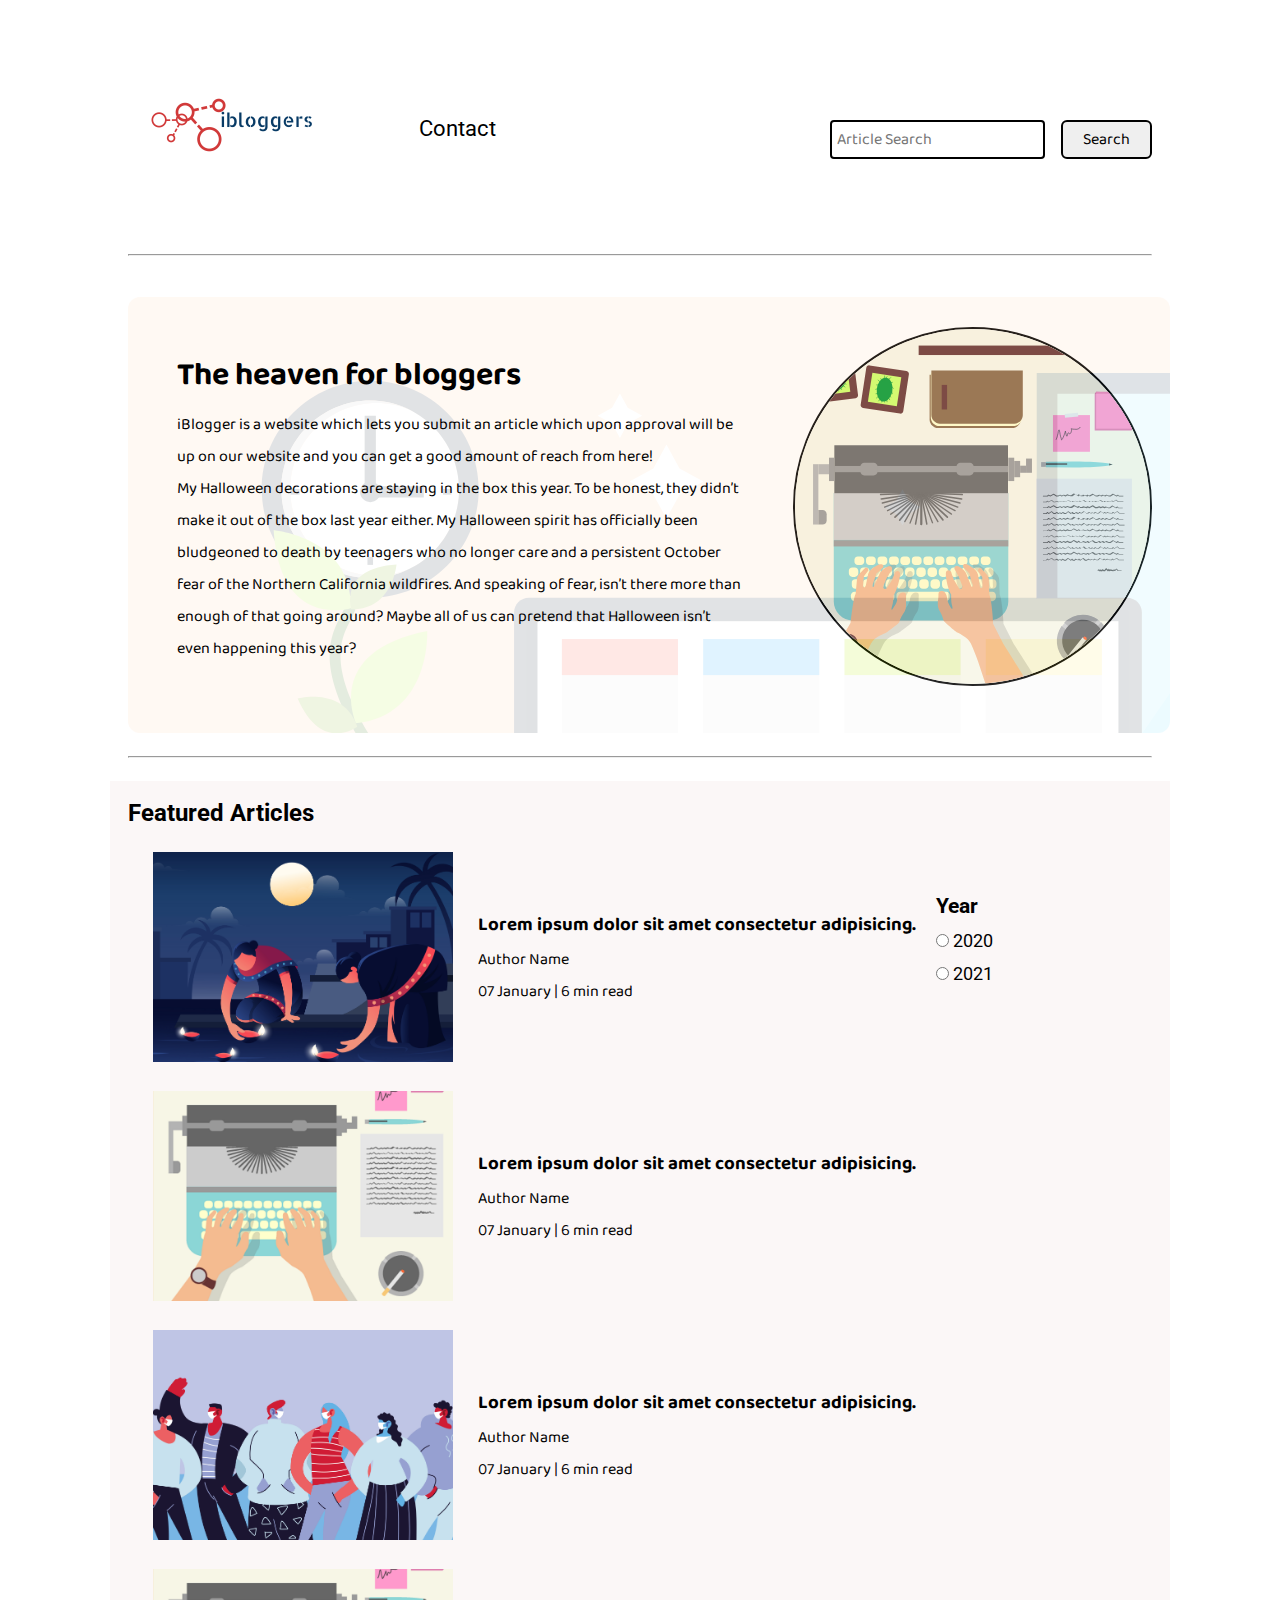
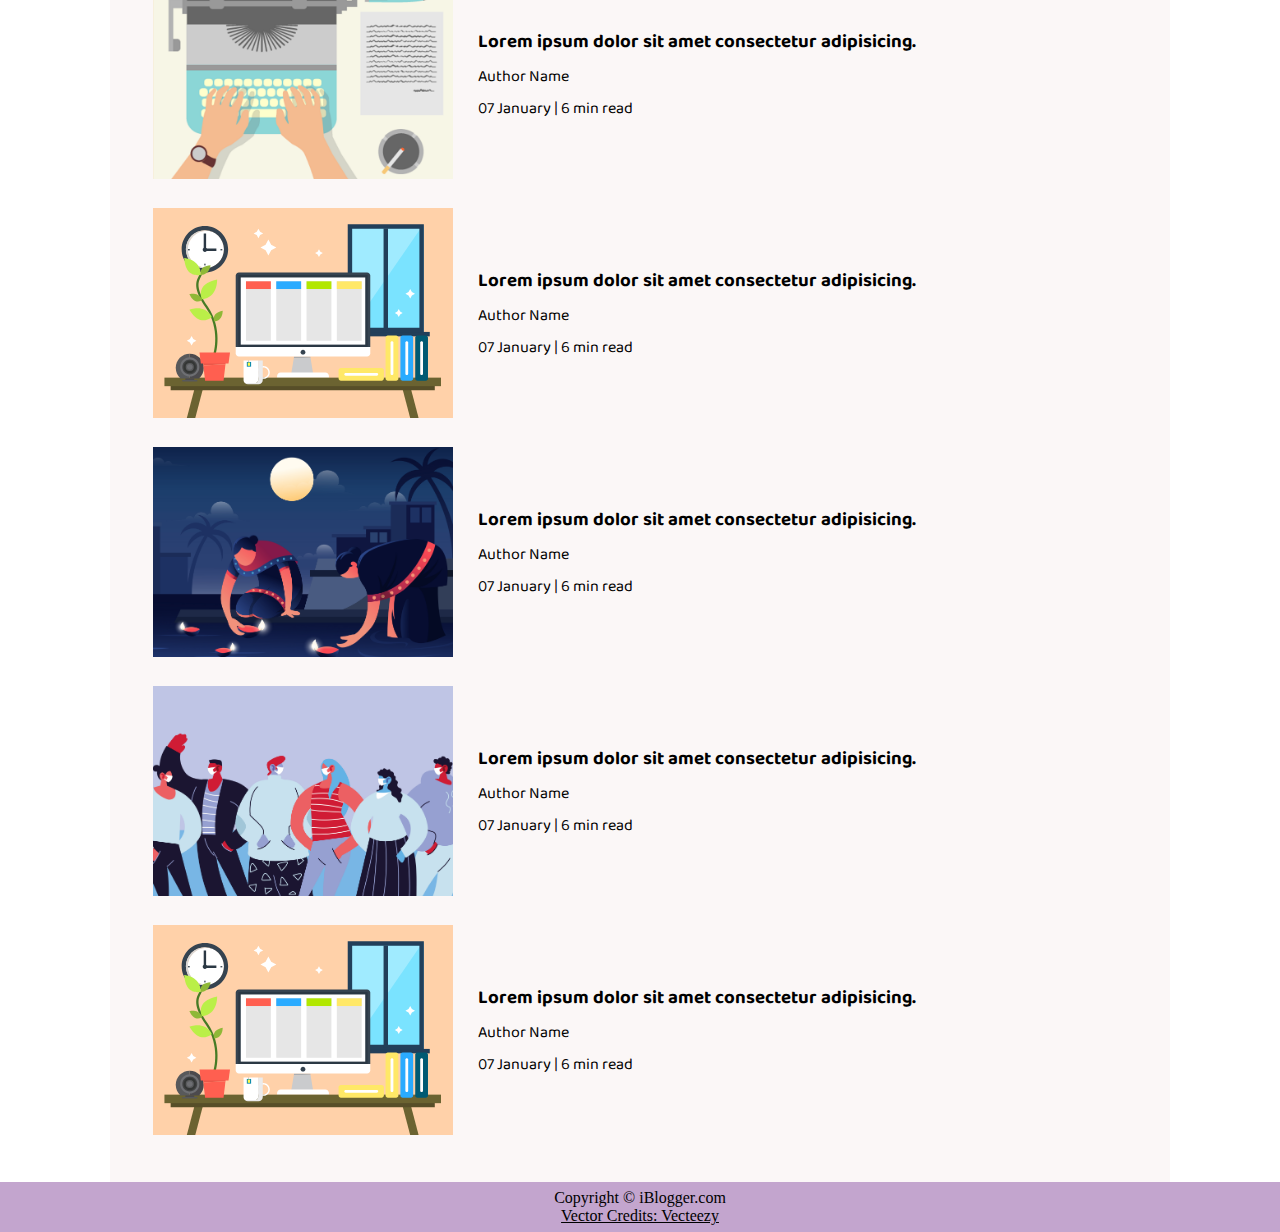
<file: index.html>
<!DOCTYPE html>
<html lang="en">

<head>
    <meta charset="UTF-8">
    <meta name="viewport" content="width=device-width, initial-scale=1.0">
    <link rel="stylesheet" href="css/utils.css">
    <link rel="stylesheet" href="css/style.css">
    <link rel="stylesheet" href="css/mobile.css">
    <title>iBlog - Heaven for bloggers</title>
</head>

<body>
    <nav class="navigation max-width-1 m-auto">
        <div class="nav-left">
            <a href="index.html">
                <span><img src="img/logo1.png" width="200px" alt=""></span>
            </a>
            <ul>
<!--                 <li><a href="contact.html">Home</a></li> -->
<!--                 <li><a href="contact.html">About</a></li> -->
                <li><a href="contact.html">Contact</a></li>
            </ul>
        </div>
        <div class="nav-right">
            <form action="/search.html" method="get">
                <input class="form-input" type="text" name="query" placeholder="Article Search">
                <button class="btn">Search</button>
            </form>

        </div>

    </nav>
    <div class="max-width-1 m-auto">
        <hr>
    </div>
    <div class="m-auto content max-width-1 my-2">
        <div class="content-left">
            <h1>The heaven for bloggers</h1>
            <p>iBlogger is a website which lets you submit an article which upon approval will be up on our website and you can get a good amount of reach from here!</p>
            <p>My Halloween decorations are staying in the box this year. To be honest, they didn’t make it out of the box last year either. My Halloween spirit has officially been bludgeoned to death by teenagers who no longer care and a persistent October
                fear of the Northern California wildfires. And speaking of fear, isn’t there more than enough of that going around? Maybe all of us can pretend that Halloween isn’t even happening this year?</p>
        </div>
        <div class="content-right">
            <img src="img/home.svg" alt="iBlog">
        </div>
    </div>

    <div class="max-width-1 m-auto">
        <hr>
    </div>
    <div class="home-articles max-width-1 m-auto font2">
        <h2>Featured Articles</h2>
        <div class="year-box adjust-year">
            <div>
                <h3>Year </h3>
            </div>
            <div>
                <input type="radio" name="year" id=""> 2020
            </div>
            <div>
                <input type="radio" name="year" id=""> 2021
            </div>
        </div>
        <div class="home-article">
            <div class="home-article-img">
                <img src="img/3.png" alt="article">
            </div>
            <div class="home-article-content font1">
                <a href="/blogpost.html">
                    <h3>Lorem ipsum dolor sit amet consectetur adipisicing.</h3>
                </a>

                <div>Author Name</div>
                <span>07 January | 6 min read</span>
            </div>
        </div>
        <div class="home-article">
            <div class="home-article-img">
                <img src="img/1.png" alt="article">
            </div>
            <div class="home-article-content font1">
                <a href="/blogpost.html">
                    <h3>Lorem ipsum dolor sit amet consectetur adipisicing.</h3>
                </a>

                <div>Author Name</div>
                <span>07 January | 6 min read</span>
            </div>
        </div>
        <div class="home-article">
            <div class="home-article-img">
                <img src="img/2.png" alt="article">
            </div>
            <div class="home-article-content font1">
                <a href="/blogpost.html">
                    <h3>Lorem ipsum dolor sit amet consectetur adipisicing.</h3>
                </a>

                <div>Author Name</div>
                <span>07 January | 6 min read</span>
            </div>
        </div>
        <div class="home-article">
            <div class="home-article-img">
                <img src="img/1.png" alt="article">
            </div>
            <div class="home-article-content font1">
                <a href="/blogpost.html">
                    <h3>Lorem ipsum dolor sit amet consectetur adipisicing.</h3>
                </a>

                <div>Author Name</div>
                <span>07 January | 6 min read</span>
            </div>
        </div>
        <div class="home-article">
            <div class="home-article-img">
                <img src="img/11.svg" alt="article">
            </div>
            <div class="home-article-content font1">
                <a href="/blogpost.html">
                    <h3>Lorem ipsum dolor sit amet consectetur adipisicing.</h3>
                </a>

                <div>Author Name</div>
                <span>07 January | 6 min read</span>
            </div>
        </div>
        <div class="home-article">
            <div class="home-article-img">
                <img src="img/3.png" alt="article">
            </div>
            <div class="home-article-content font1">
                <a href="/blogpost.html">
                    <h3>Lorem ipsum dolor sit amet consectetur adipisicing.</h3>
                </a>

                <div>Author Name</div>
                <span>07 January | 6 min read</span>
            </div>
        </div>
        <div class="home-article">
            <div class="home-article-img">
                <img src="img/2.png" alt="article">
            </div>
            <div class="home-article-content font1">
                <a href="/blogpost.html">
                    <h3>Lorem ipsum dolor sit amet consectetur adipisicing.</h3>
                </a>

                <div>Author Name</div>
                <span>07 January | 6 min read</span>
            </div>
        </div>
        <div class="home-article">
            <div class="home-article-img">
                <img src="img/11.svg" alt="article">
            </div>
            <div class="home-article-content font1">
                <a href="/blogpost.html">
                    <h3>Lorem ipsum dolor sit amet consectetur adipisicing.</h3>
                </a>

                <div>Author Name</div>
                <span>07 January | 6 min read</span>
            </div>
        </div>

    </div>

    <div class="footer">
        <p>Copyright &copy; iBlogger.com </p>
        <a href="https://www.vecteezy.com/free-vector/typewriter">Vector Credits: Vecteezy</a>
    </div>
</body>

</html>
</file>
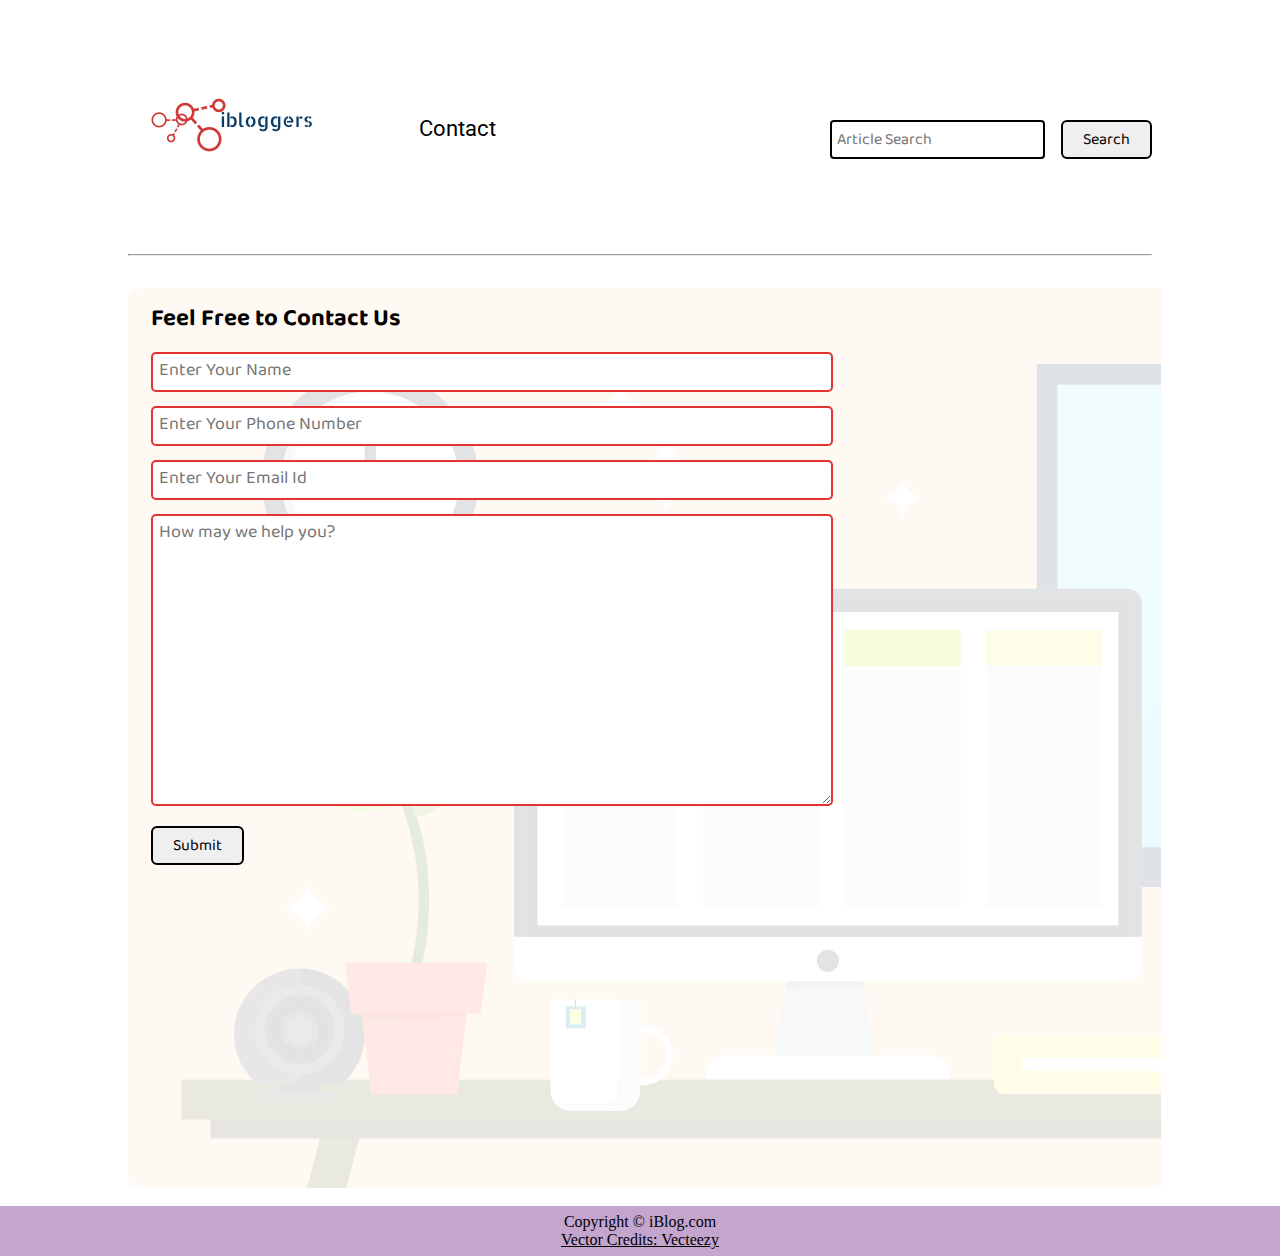
<file: about.html>
<!DOCTYPE html>
<html lang="en">

<head>
    <meta charset="UTF-8">
    <meta name="viewport" content="width=device-width, initial-scale=1.0">
    <link rel="stylesheet" href="css/utils.css">
    <link rel="stylesheet" href="css/style.css">
    <link rel="stylesheet" href="css/contact.css">
    <link rel="stylesheet" href="css/mobile.css">
    <title>iBlog - Heaven for bloggers</title>
</head>

<body>
    <nav class="navigation max-width-1 m-auto">
        <div class="nav-left">
            <a href="index.html">
                <span><img src="img/logo1.png" width="200px" alt=""></span>
            </a>
            <ul>
<!--                 <li><a href="about.html">Home</a></li> -->
<!--                 <li><a href="about.html">About</a></li> -->
                <li><a href="contact.html">Contact</a></li>
            </ul>
        </div>
        <div class="nav-right">
            <form action="/search.html" method="get">
                <input class="form-input" type="text" name="query" placeholder="Article Search">
                <button class="btn">Search</button>
            </form>

        </div>

    </nav>
    <div class="max-width-1 m-auto">
        <hr>
    </div>
    <div class="contact-content font1 max-width-1 m-auto">
        <div class="max-width-1 m-auto mx-1">
            <h2>Feel Free to Contact Us</h2>
            <div class="contact-form">
                <div class="form-box">
                    <input type="text" placeholder="Enter Your Name">
                </div>
                <div class="form-box">
                    <input type="text" placeholder="Enter Your Phone Number">
                </div>
                <div class="form-box">
                    <input type="text" placeholder="Enter Your Email Id">
                </div>
                <div class="form-box">
                    <textarea name="" id="" cols="30" rows="8" placeholder="How may we help you?"></textarea>
                </div>
                <div class="form-box">
                    <button class="btn">Submit</button>
                </div>

            </div>
        </div>

    </div>





    <div class="footer">
        <p>Copyright &copy; iBlog.com </p>
        <a href="https://www.vecteezy.com/free-vector/typewriter">Vector Credits: Vecteezy</a>
    </div>
</body>

</html>
</file>
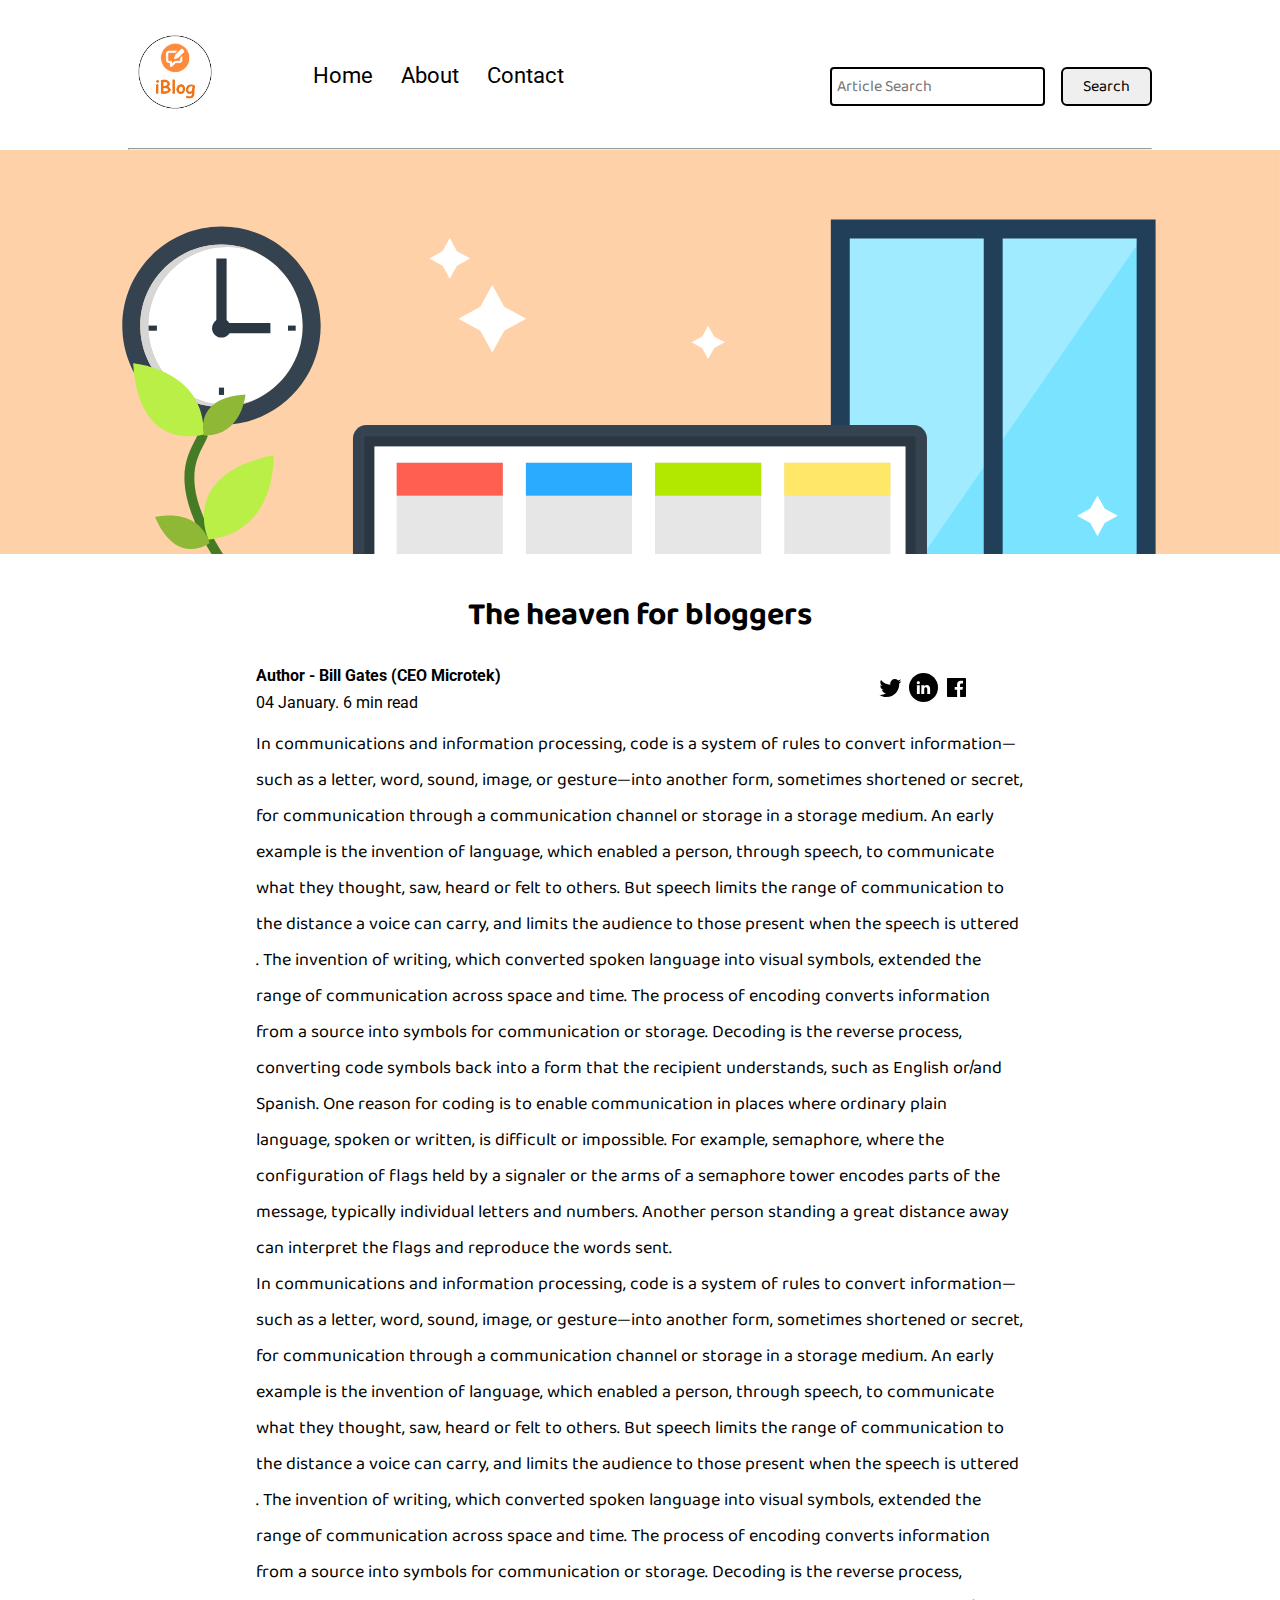
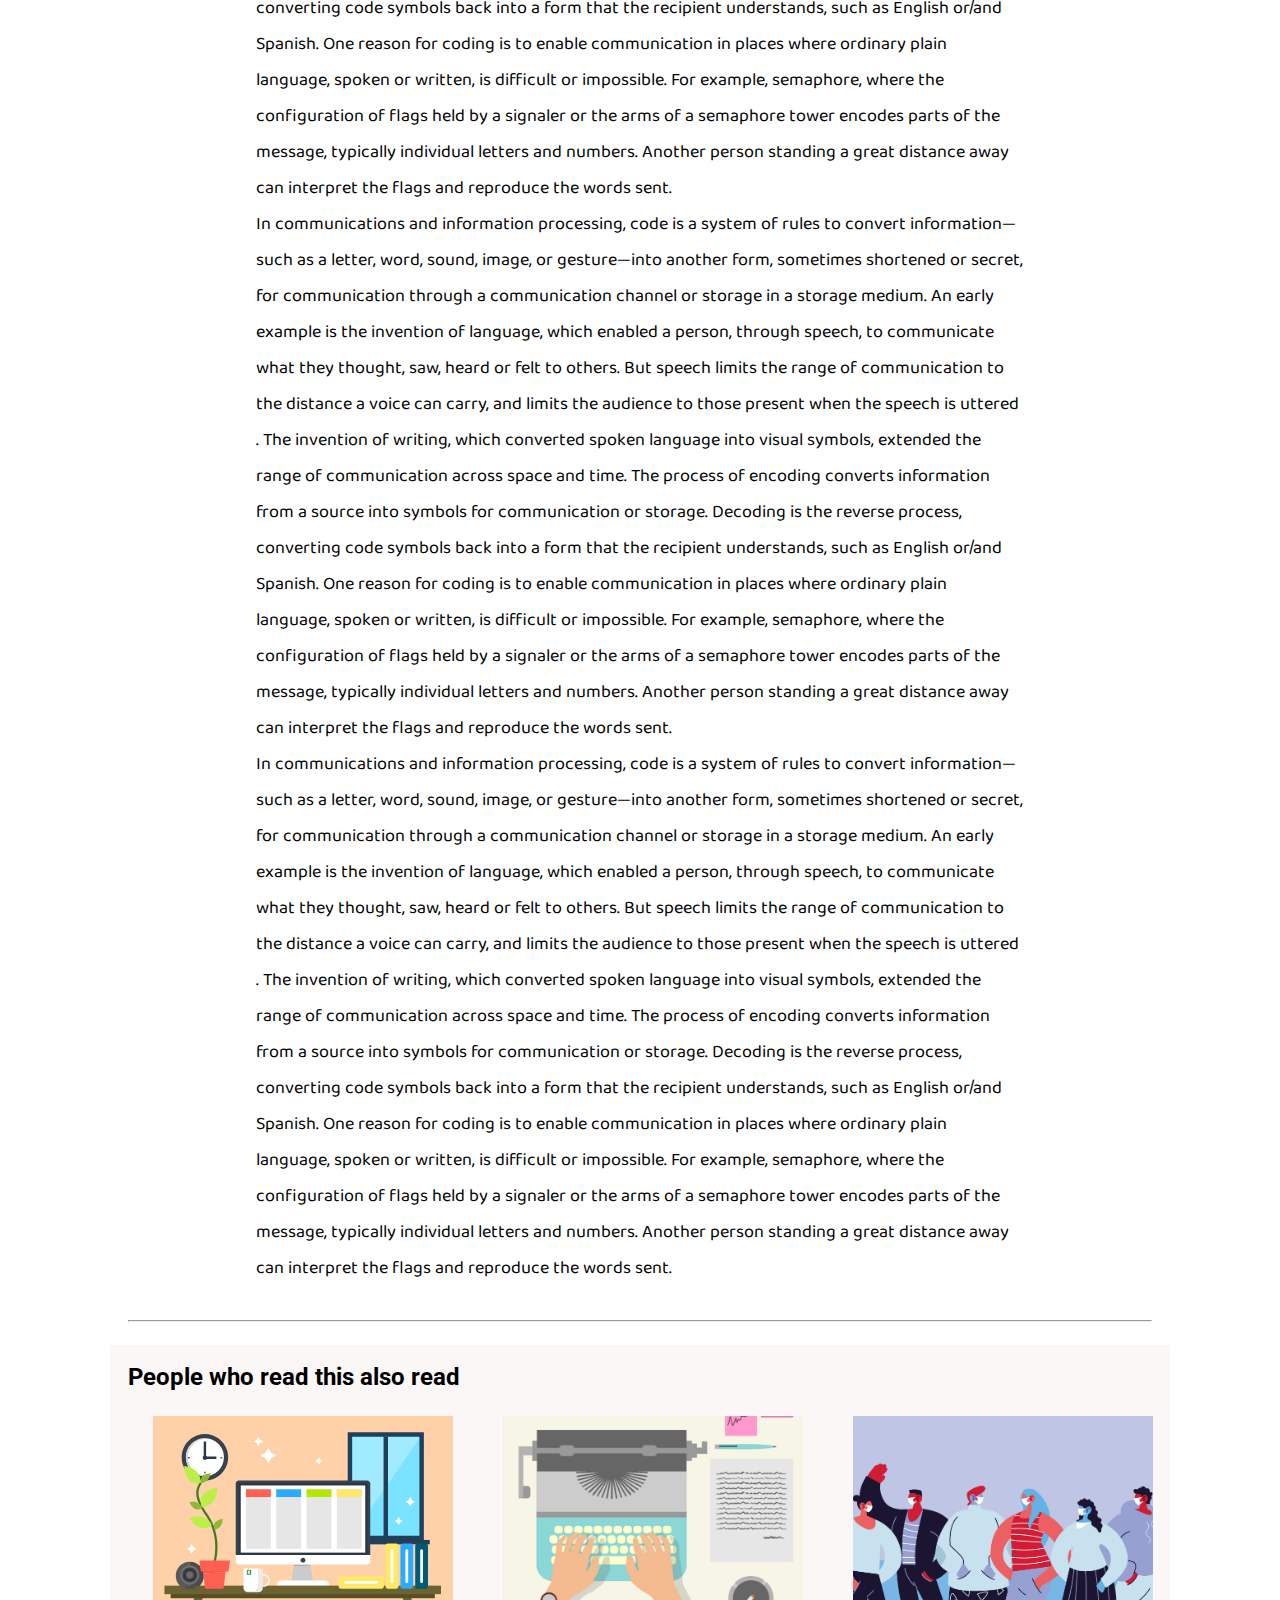
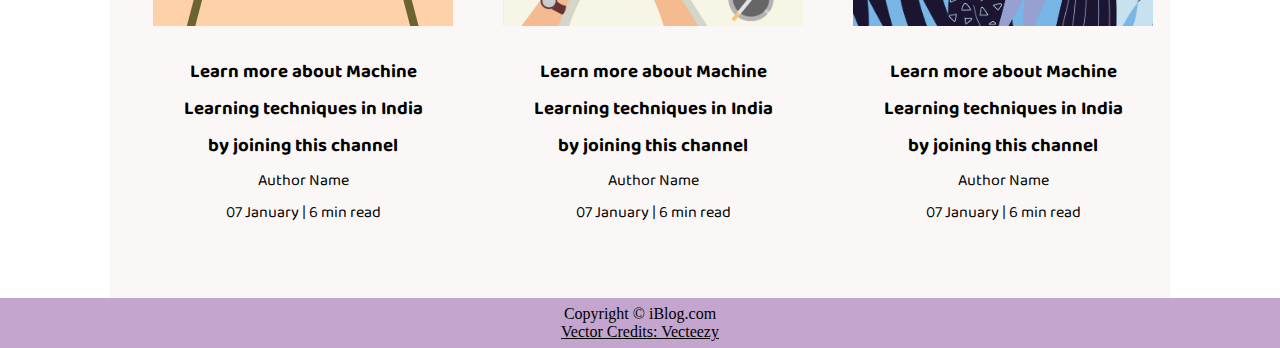
<file: blogpost.html>
<!DOCTYPE html>
<html lang="en">
<head>
    <meta charset="UTF-8">
    <meta name="viewport" content="width=device-width, initial-scale=1.0">
    <link rel="stylesheet" href="css/utils.css">
    <link rel="stylesheet" href="css/style.css">
    <link rel="stylesheet" href="css/blogpost.css">
    <link rel="stylesheet" href="css/mobile.css">
    <title>iBlog - Heaven for bloggers</title>
</head>
<body>
    <nav class="navigation max-width-1 m-auto">
        <div class="nav-left">
            <a href="/">
                <span><img src="img/logo.png" width="94px" alt=""></span>
            </a>
            <ul>
                <li><a href="/">Home</a></li>
                <li><a href="#">About</a></li>
                <li><a href="/contact.html">Contact</a></li>
            </ul>
        </div>
        <div class="nav-right">
            <form action="/search.html" method="get">
                <input class="form-input" type="text" name="query" placeholder="Article Search">
                <button class="btn">Search</button>
            </form>

        </div>

    </nav>
    <div class="max-width-1 m-auto">
        <hr>
    </div>
    <div class="post-img">
        <img src="img/11.svg" alt="">
    </div>
    <div class="m-auto blog-post-content max-width-2 m-auto my-2">
        <h1 class="font1">The heaven for bloggers</h1>
        <div class="blogpost-meta">
            <div class="author-info">
                <div>
                <b>
                  Author - Bill Gates (CEO Microtek)
                </b>
                </div>
                <div>04 January. 6 min read</div>
            </div>
            <div class="social">
                <svg width="29" height="29" class="hk"><path d="M22.05 7.54a4.47 4.47 0 0 0-3.3-1.46 4.53 4.53 0 0 0-4.53 4.53c0 .35.04.7.08 1.05A12.9 12.9 0 0 1 5 6.89a5.1 5.1 0 0 0-.65 2.26c.03 1.6.83 2.99 2.02 3.79a4.3 4.3 0 0 1-2.02-.57v.08a4.55 4.55 0 0 0 3.63 4.44c-.4.08-.8.13-1.21.16l-.81-.08a4.54 4.54 0 0 0 4.2 3.15 9.56 9.56 0 0 1-5.66 1.94l-1.05-.08c2 1.27 4.38 2.02 6.94 2.02 8.3 0 12.86-6.9 12.84-12.85.02-.24 0-.43 0-.65a8.68 8.68 0 0 0 2.26-2.34c-.82.38-1.7.62-2.6.72a4.37 4.37 0 0 0 1.95-2.51c-.84.53-1.81.9-2.83 1.13z"></path></svg>

                <svg style="background: black;
                border-radius: 21px;" width="29" height="29" viewBox="0 0 29 29" fill="none" class="hk"><path d="M5 6.36C5 5.61 5.63 5 6.4 5h16.2c.77 0 1.4.61 1.4 1.36v16.28c0 .75-.63 1.36-1.4 1.36H6.4c-.77 0-1.4-.6-1.4-1.36V6.36z"></path><path fill-rule="evenodd" clip-rule="evenodd" d="M10.76 20.9v-8.57H7.89v8.58h2.87zm-1.44-9.75c1 0 1.63-.65 1.63-1.48-.02-.84-.62-1.48-1.6-1.48-.99 0-1.63.64-1.63 1.48 0 .83.62 1.48 1.59 1.48h.01zM12.35 20.9h2.87v-4.79c0-.25.02-.5.1-.7.2-.5.67-1.04 1.46-1.04 1.04 0 1.46.8 1.46 1.95v4.59h2.87v-4.92c0-2.64-1.42-3.87-3.3-3.87-1.55 0-2.23.86-2.61 1.45h.02v-1.24h-2.87c.04.8 0 8.58 0 8.58z" fill="#fff"></path></svg>

                <svg width="29" height="29" class="hk"><path d="M23.2 5H5.8a.8.8 0 0 0-.8.8V23.2c0 .44.35.8.8.8h9.3v-7.13h-2.38V13.9h2.38v-2.38c0-2.45 1.55-3.66 3.74-3.66 1.05 0 1.95.08 2.2.11v2.57h-1.5c-1.2 0-1.48.57-1.48 1.4v1.96h2.97l-.6 2.97h-2.37l.05 7.12h5.1a.8.8 0 0 0 .79-.8V5.8a.8.8 0 0 0-.8-.79"></path></svg>

            </div>
        </div>
         <p class="font1">In communications and information processing, code is a system of rules to convert information—such as a letter, word, sound, image, or gesture—into another form, sometimes shortened or secret, for communication through a communication channel or storage in a storage medium. An early example is the invention of language, which enabled a person, through speech, to communicate what they thought, saw, heard or felt to others. But speech limits the range of communication to the distance a voice can carry, and limits the audience to those present when the speech is uttered . The invention of writing, which converted spoken language into visual symbols, extended the range of communication across space and time.

            The process of encoding converts information from a source into symbols for communication or storage. Decoding is the reverse process, converting code symbols back into a form that the recipient understands, such as English or/and Spanish.
            
            One reason for coding is to enable communication in places where ordinary plain language, spoken or written, is difficult or impossible. For example, semaphore, where the configuration of flags held by a signaler or the arms of a semaphore tower encodes parts of the message, typically individual letters and numbers. Another person standing a great distance away can interpret the flags and reproduce the words sent.</p>
         <p class="font1">In communications and information processing, code is a system of rules to convert information—such as a letter, word, sound, image, or gesture—into another form, sometimes shortened or secret, for communication through a communication channel or storage in a storage medium. An early example is the invention of language, which enabled a person, through speech, to communicate what they thought, saw, heard or felt to others. But speech limits the range of communication to the distance a voice can carry, and limits the audience to those present when the speech is uttered . The invention of writing, which converted spoken language into visual symbols, extended the range of communication across space and time.

            The process of encoding converts information from a source into symbols for communication or storage. Decoding is the reverse process, converting code symbols back into a form that the recipient understands, such as English or/and Spanish.
            
            One reason for coding is to enable communication in places where ordinary plain language, spoken or written, is difficult or impossible. For example, semaphore, where the configuration of flags held by a signaler or the arms of a semaphore tower encodes parts of the message, typically individual letters and numbers. Another person standing a great distance away can interpret the flags and reproduce the words sent.</p>
         <p class="font1">In communications and information processing, code is a system of rules to convert information—such as a letter, word, sound, image, or gesture—into another form, sometimes shortened or secret, for communication through a communication channel or storage in a storage medium. An early example is the invention of language, which enabled a person, through speech, to communicate what they thought, saw, heard or felt to others. But speech limits the range of communication to the distance a voice can carry, and limits the audience to those present when the speech is uttered . The invention of writing, which converted spoken language into visual symbols, extended the range of communication across space and time.

            The process of encoding converts information from a source into symbols for communication or storage. Decoding is the reverse process, converting code symbols back into a form that the recipient understands, such as English or/and Spanish.
            
            One reason for coding is to enable communication in places where ordinary plain language, spoken or written, is difficult or impossible. For example, semaphore, where the configuration of flags held by a signaler or the arms of a semaphore tower encodes parts of the message, typically individual letters and numbers. Another person standing a great distance away can interpret the flags and reproduce the words sent.</p>
         <p class="font1">In communications and information processing, code is a system of rules to convert information—such as a letter, word, sound, image, or gesture—into another form, sometimes shortened or secret, for communication through a communication channel or storage in a storage medium. An early example is the invention of language, which enabled a person, through speech, to communicate what they thought, saw, heard or felt to others. But speech limits the range of communication to the distance a voice can carry, and limits the audience to those present when the speech is uttered . The invention of writing, which converted spoken language into visual symbols, extended the range of communication across space and time.

            The process of encoding converts information from a source into symbols for communication or storage. Decoding is the reverse process, converting code symbols back into a form that the recipient understands, such as English or/and Spanish.
            
            One reason for coding is to enable communication in places where ordinary plain language, spoken or written, is difficult or impossible. For example, semaphore, where the configuration of flags held by a signaler or the arms of a semaphore tower encodes parts of the message, typically individual letters and numbers. Another person standing a great distance away can interpret the flags and reproduce the words sent.</p>
    </div>

    <div class="max-width-1 m-auto"><hr></div>
    <div class="home-articles max-width-1 m-auto font2">
        <h2>People who read this also read</h2>
        <div class="row">

       
        <div class="home-article more-post">
            <div class="home-article-img">
                <img src="img/11.svg" alt="article">
            </div>
            <div class="home-article-content font1 center">
                <a href="/blogpost.html"><h3>Learn more about Machine Learning techniques in India by joining this channel</h3></a>
                
                <div>Author Name</div>
                <span>07 January | 6 min read</span>
            </div>
        </div>
        <div class="home-article more-post">
            <div class="home-article-img">
                <img src="img/1.png" alt="article">
            </div>
            <div class="home-article-content font1 center">
                <a href="/blogpost.html"><h3>Learn more about Machine Learning techniques in India by joining this channel</h3></a>
                
                <div>Author Name</div>
                <span>07 January | 6 min read</span>
            </div>
        </div>
        <div class="home-article more-post">
            <div class="home-article-img">
                <img src="img/2.png" alt="article">
            </div>
            <div class="home-article-content font1 center">
                <a href="/blogpost.html"><h3>Learn more about Machine Learning techniques in India by joining this channel</h3></a>
                
                <div>Author Name</div>
                <span>07 January | 6 min read</span>
            </div>
        </div>
        
    </div>
    </div>

    <div class="footer">
        <p>Copyright &copy; iBlog.com </p>
         <a href="https://www.vecteezy.com/free-vector/typewriter">Vector Credits: Vecteezy</a> 
    </div>
</body>
</html>
</file>
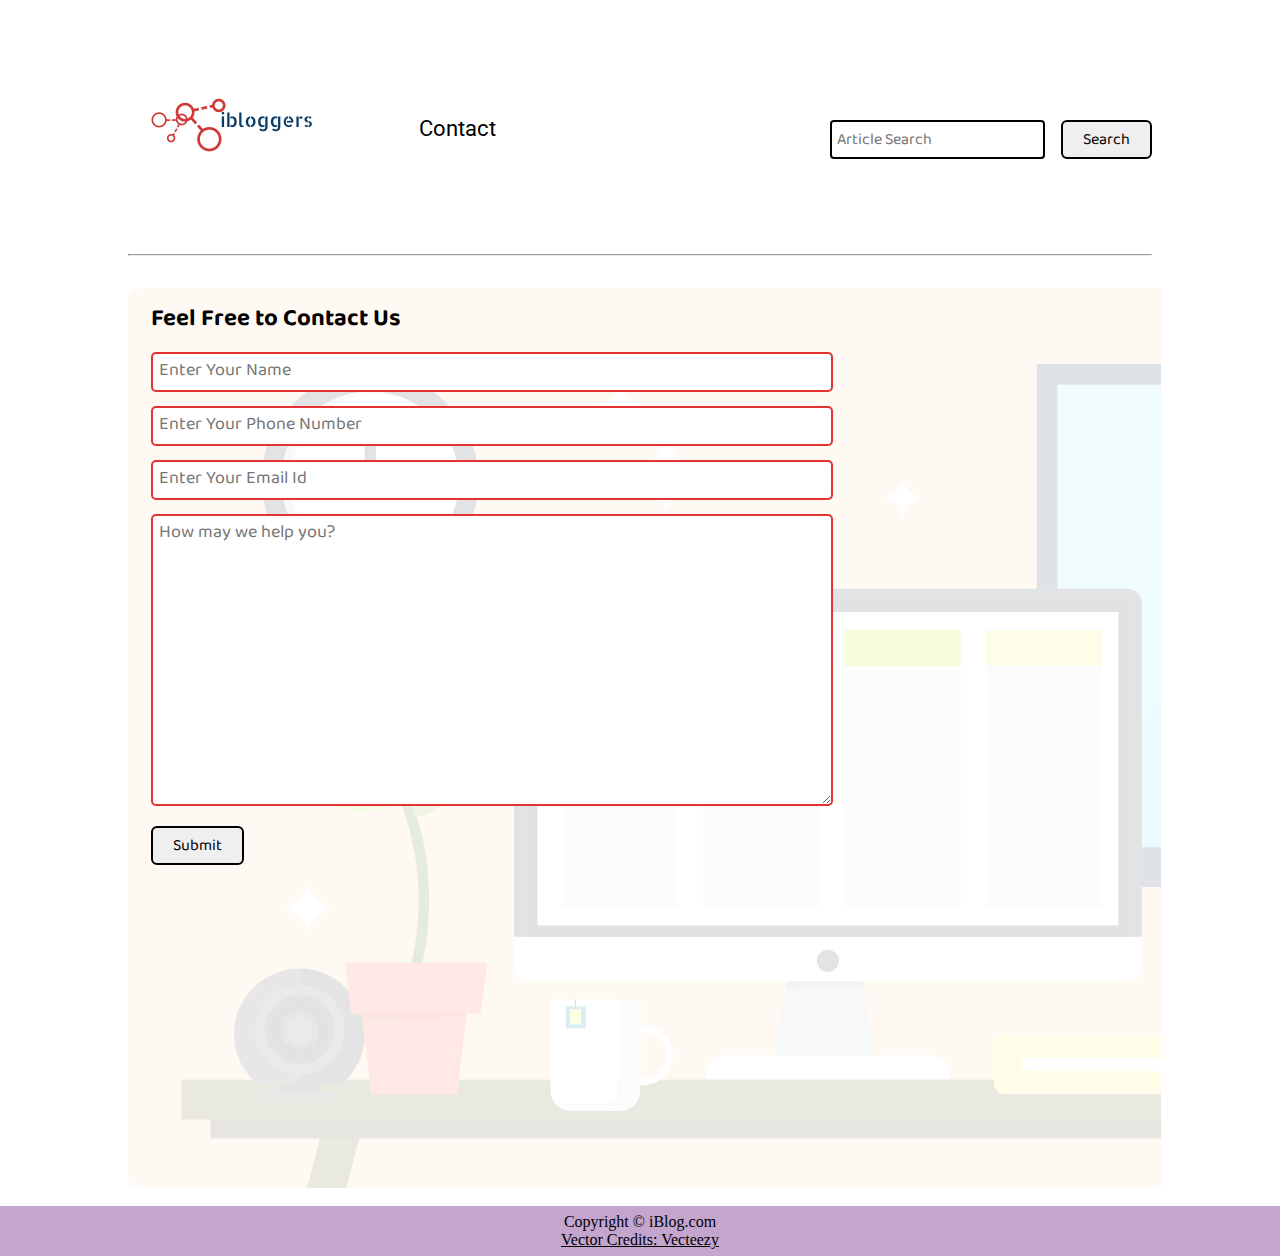
<file: contact.html>
<!DOCTYPE html>
<html lang="en">

<head>
    <meta charset="UTF-8">
    <meta name="viewport" content="width=device-width, initial-scale=1.0">
    <link rel="stylesheet" href="css/utils.css">
    <link rel="stylesheet" href="css/style.css">
    <link rel="stylesheet" href="css/contact.css">
    <link rel="stylesheet" href="css/mobile.css">
    <title>iBlog - Heaven for bloggers</title>
</head>

<body>
    <nav class="navigation max-width-1 m-auto">
        <div class="nav-left">
            <a href="index.html">
                <span><img src="img/logo1.png" width="200px" alt=""></span>
            </a>
            <ul>
<!--                 <li><a href="contact.html">Home</a></li> -->
<!--                 <li><a href="contact.html">About</a></li> -->
                <li><a href="contact.html">Contact</a></li>
            </ul>
        </div>
        <div class="nav-right">
            <form action="/search.html" method="get">
                <input class="form-input" type="text" name="query" placeholder="Article Search">
                <button class="btn">Search</button>
            </form>

        </div>

    </nav>
    <div class="max-width-1 m-auto">
        <hr>
    </div>
    <div class="contact-content font1 max-width-1 m-auto">
        <div class="max-width-1 m-auto mx-1">
            <h2>Feel Free to Contact Us</h2>
            <div class="contact-form">
                <div class="form-box">
                    <input type="text" placeholder="Enter Your Name">
                </div>
                <div class="form-box">
                    <input type="text" placeholder="Enter Your Phone Number">
                </div>
                <div class="form-box">
                    <input type="text" placeholder="Enter Your Email Id">
                </div>
                <div class="form-box">
                    <textarea name="" id="" cols="30" rows="8" placeholder="How may we help you?"></textarea>
                </div>
                <div class="form-box">
                    <button class="btn">Submit</button>
                </div>

            </div>
        </div>

    </div>




    <div class="footer">
        <p>Copyright &copy; iBlog.com </p>
        <a href="https://www.vecteezy.com/free-vector/typewriter">Vector Credits: Vecteezy</a>
    </div>
</body>

</html>
</file>
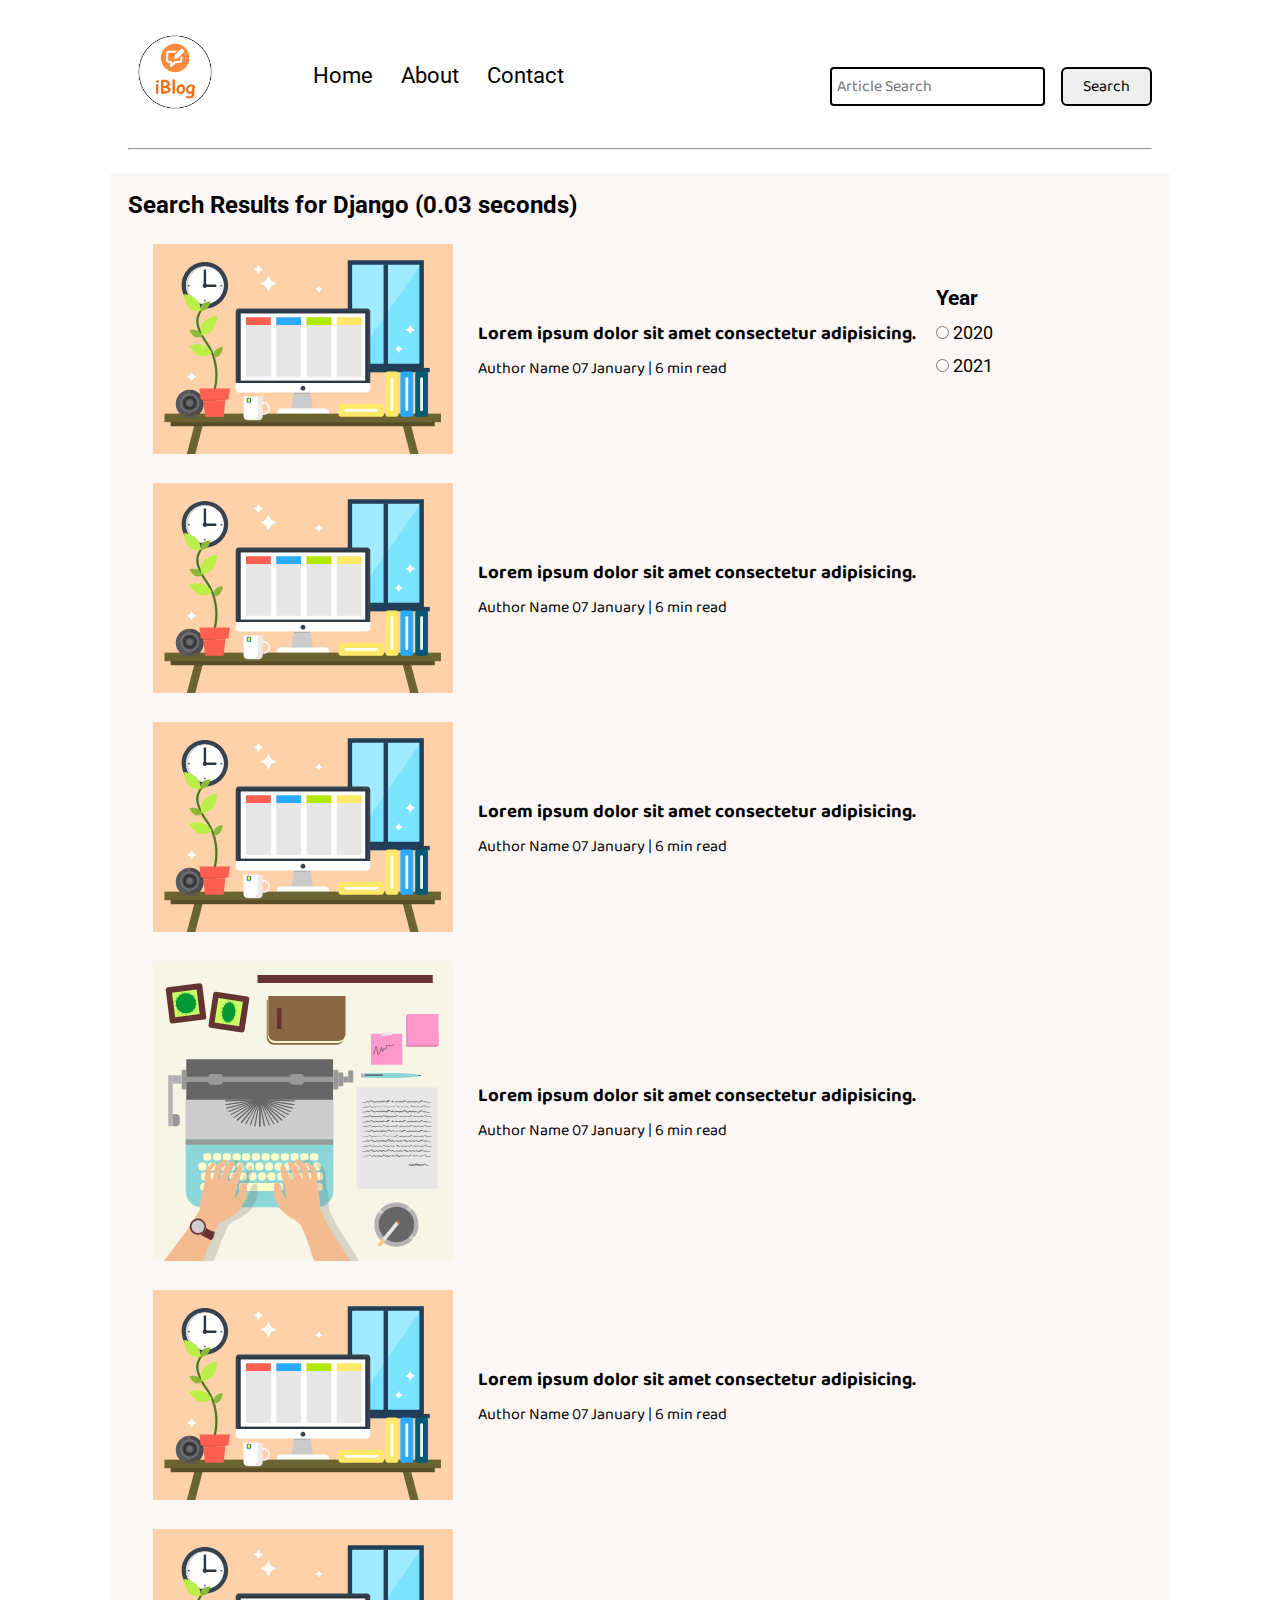
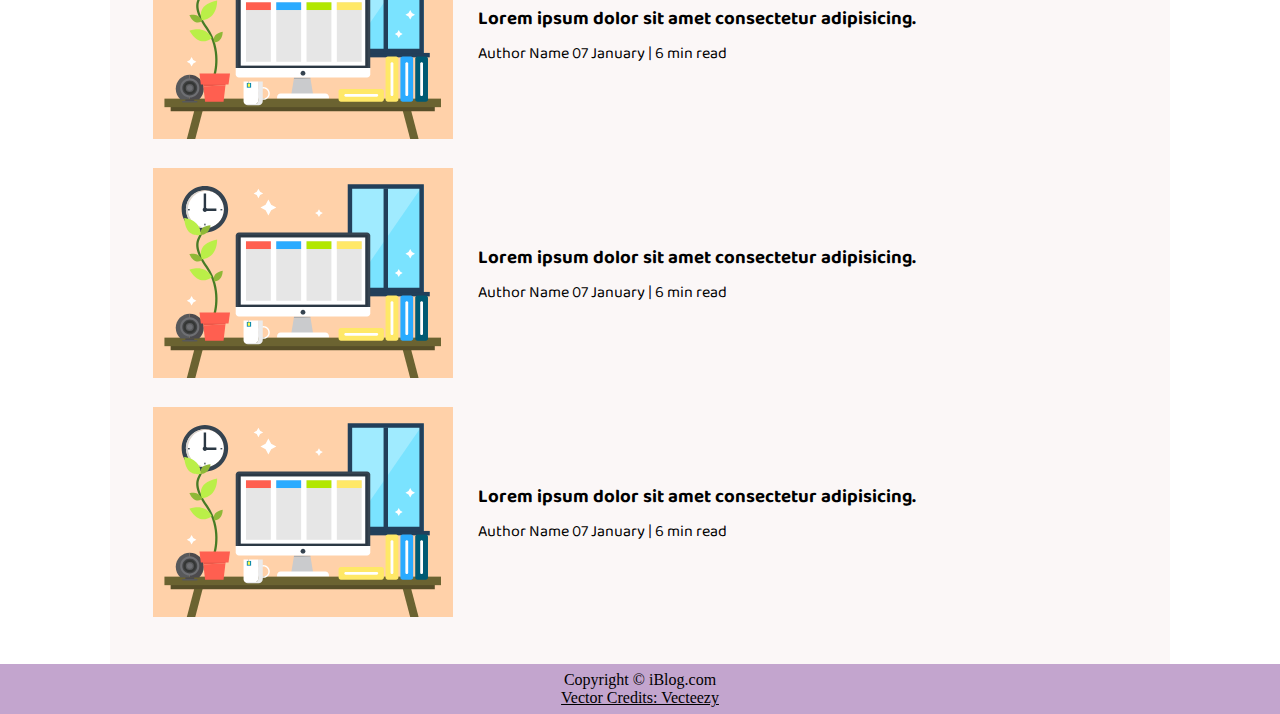
<file: search.html>
<!DOCTYPE html>
<html lang="en">
<head>
    <meta charset="UTF-8">
    <meta name="viewport" content="width=device-width, initial-scale=1.0">
    <link rel="stylesheet" href="css/utils.css">
    <link rel="stylesheet" href="css/style.css">
    <link rel="stylesheet" href="css/mobile.css">
    <title>iBlog - Heaven for bloggers</title>
</head>
<body>
    <nav class="navigation max-width-1 m-auto">
        <div class="nav-left">
            <a href="/">
                <span><img src="img/logo.png" width="94px" alt=""></span>
            </a>
            <ul>
                <li><a href="/">Home</a></li>
                <li><a href="#">About</a></li>
                <li><a href="/contact.html">Contact</a></li>
            </ul>
        </div>
        <div class="nav-right">
            <form action="/search.html" method="get">
                <input class="form-input" type="text" name="query" placeholder="Article Search">
                <button class="btn">Search</button>
            </form>

        </div>

    </nav>
 

    <div class="max-width-1 m-auto"><hr></div>
    <div class="home-articles max-width-1 m-auto font2">
        
        <h2>Search Results for Django (0.03 seconds)</h2>
        <div class="year-box adjust-year">
            <div>
                <h3>Year </h3>
            </div>
            <div>
                <input type="radio" name="year" id=""> 2020
            </div>
            <div>
                <input type="radio" name="year" id=""> 2021
            </div>
        </div>
        <div class="home-article">
            <div class="home-article-img">
                <img src="img/11.svg" alt="article">
            </div>
            <div class="home-article-content font1">
                <a href="/blogpost.html"><h3>Lorem ipsum dolor sit amet consectetur adipisicing.</h3></a>
                
                <span>Author Name</span>
                <span>07 January | 6 min read</span>
            </div>
        </div>
        <div class="home-article">
            <div class="home-article-img">
                <img src="img/11.svg" alt="article">
            </div>
            <div class="home-article-content font1">
                <a href="/blogpost.html"><h3>Lorem ipsum dolor sit amet consectetur adipisicing.</h3></a>
                
                <span>Author Name</span>
                <span>07 January | 6 min read</span>
            </div>
        </div>
        <div class="home-article">
            <div class="home-article-img">
                <img src="img/11.svg" alt="article">
            </div>
            <div class="home-article-content font1">
                <a href="/blogpost.html"><h3>Lorem ipsum dolor sit amet consectetur adipisicing.</h3></a>
                
                <span>Author Name</span>
                <span>07 January | 6 min read</span>
            </div>
        </div>
        <div class="home-article">
            <div class="home-article-img">
                <img src="img/home.svg" alt="article">
            </div>
            <div class="home-article-content font1">
                <a href="/blogpost.html"><h3>Lorem ipsum dolor sit amet consectetur adipisicing.</h3></a>
                
                <span>Author Name</span>
                <span>07 January | 6 min read</span>
            </div>
        </div>
        <div class="home-article">
            <div class="home-article-img">
                <img src="img/11.svg" alt="article">
            </div>
            <div class="home-article-content font1">
                <a href="/blogpost.html"><h3>Lorem ipsum dolor sit amet consectetur adipisicing.</h3></a>
                
                <span>Author Name</span>
                <span>07 January | 6 min read</span>
            </div>
        </div>
        <div class="home-article">
            <div class="home-article-img">
                <img src="img/11.svg" alt="article">
            </div>
            <div class="home-article-content font1">
                <a href="/blogpost.html"><h3>Lorem ipsum dolor sit amet consectetur adipisicing.</h3></a>
                
                <span>Author Name</span>
                <span>07 January | 6 min read</span>
            </div>
        </div>
        <div class="home-article">
            <div class="home-article-img">
                <img src="img/11.svg" alt="article">
            </div>
            <div class="home-article-content font1">
                <a href="/blogpost.html"><h3>Lorem ipsum dolor sit amet consectetur adipisicing.</h3></a>
                
                <span>Author Name</span>
                <span>07 January | 6 min read</span>
            </div>
        </div>
        <div class="home-article">
            <div class="home-article-img">
                <img src="img/11.svg" alt="article">
            </div>
            <div class="home-article-content font1">
                <a href="/blogpost.html"><h3>Lorem ipsum dolor sit amet consectetur adipisicing.</h3></a>
                
                <span>Author Name</span>
                <span>07 January | 6 min read</span>
            </div>
        </div>
         
    </div>

    <div class="footer">
        <p>Copyright &copy; iBlog.com </p>
         <a href="https://www.vecteezy.com/free-vector/typewriter">Vector Credits: Vecteezy</a> 
    </div>
</body>
</html>
</file>
<file: css/utils.css>
@import url("https://fonts.googleapis.com/css2?family=Roboto&display=swap");
@import url("https://fonts.googleapis.com/css2?family=Baloo+Bhaina+2:wght@500&display=swap");
:root {
    --main-bg-color: #e23232;
    --font1: "Baloo Bhaina 2", cursive;
    --font2: "Roboto", sans-serif;
}

.center {
    text-align: center
}

.font1 {
    font-family: var(--font1);
}

.font2 {
    font-family: var(--font2);
}

.max-width-1 {
    max-width: 80vw;
}

.max-width-2 {
    max-width: 60vw;
}

.m-auto {
    margin: auto;
}

.mx-1 {
    margin-left: 23px;
    margin-right: 23px;
}

.my-2 {
    margin-top: 32px;
    margin-bottom: 32px;
}

.btn {
    padding: 0px 20px;
    padding-top: 3px;
    border: 2px solid black;
    border-radius: 6px;
    font-family: var(--font1);
    font-size: 16px;
    cursor: pointer;
    transition: all 0.3s ease-in-out;
}

.btn:hover {
    color: white;
    background: var(--main-bg-color);
}

.form-input {
    padding: 0px 5px;
    padding-top: 3px;
    font-size: 16px;
    border: 2px solid black;
    border-radius: 4px;
    margin: 0 13px;
    font-family: var(--font1);
}

.form-box input,
textarea {
    width: 52vw;
    padding: 0px 6px;
    margin: 7px 0;
    font-size: 18px;
    font-family: var(--font1);
    border: 2px solid var(--main-bg-color);
    border-radius: 5px;
}
</file>
<file: css/style.css>
* {
    margin: 0;
    padding: 0;
}

.navigation {
    margin-top: 25px;
    font-family: var(--font1);
    /* height: 74px;  */
    display: flex;
    justify-content: space-between;
    align-items: center;
}

.nav-left {
    display: flex;
}

.nav-left span {
    font-size: 35px;
    padding-top: 10px;
}

.nav-left ul {
    display: flex;
    align-items: center;
    margin: 0 77px;
    font-size: 22px;
    padding-bottom: 23px;
}

.nav-left ul li {
    list-style: none;
    margin: 0 14px;
    font-family: var(--font2);
    transition: all 0.3s ease-in-out;
}

.nav-left ul li a {
    text-decoration: none;
    color: black;
}

.nav-left ul li a:hover {
    color: var(--main-bg-color);
    font-weight: bolder;
}

.content {
    height: 100%;
    display: flex;
    margin-top: 32px;
    padding: 9px;
    position: relative;
}

.content::after {
    content: "";
    background-image: url("../img/11.svg");
    position: absolute;
    width: 100%;
    height: inherit;
    opacity: 0.15;
    border-radius: 12px;
}

.content-left {
    font-family: var(--font1);
    display: flex;
    flex-direction: column;
    justify-content: center;
    padding: 49px;
    z-index: 1;
}

.content-right {
    display: flex;
    align-items: center;
    justify-content: center;
}

.content-right img {
    height: 355px;
    border: 2px solid black;
    border-radius: 200px;
}

.home-articles {
    padding: 18px;
    background-color: rgb(248, 239, 239, 0.5);
    margin-top: 23px;
    position: relative;
}

.year-box {
    position: absolute;
    right: 0px;
    top: 100px;
    width: 234px;
    height: 255px;
    font-size: 18px;
}

.year-box div {
    margin: 12px 0px;
}

.home-article {
    display: flex;
    margin: 25px;
}

.home-article img {
    width: 300px;
}

.home-article-content {
    align-self: center;
    padding: 25px;
}

.home-article-content a {
    text-decoration: none;
    color: black;
}


/* .home-articles{} */

.footer {
    height: 50px;
    background-color: rgb(195, 165, 206);
    display: flex;
    align-items: center;
    justify-content: center;
    color: rgb(0, 0, 0);
    flex-direction: column;
}

.footer a {
    color: rgb(0, 0, 0);
}
</file>
<file: css/mobile.css>
@media screen and (max-width: 1200px) {
  .navigation {
    flex-direction: column;
    margin-bottom: 23px;
  }

  .nav-left {
    flex-direction: column;
    text-align: center;
  }

  .content-right {
    display: none;
  }

  .home-article {
    flex-direction: column;
  }

  .home-article-img {
    text-align: center;
  }

  .year-box {
    top: 25px;
    left: 60vw;
    font-size: 11px;
    display: flex;
  }

  .year-box div {
    padding: 0 3px;
    margin: 0;
  }

  .home-article img {
    width: 70vw;
  }
  .form-input {
    width: 50%;
  }
  .form-box input,
  textarea {
    width: 66vw;
  }
  .row {
    flex-direction: column;
  }
  .social {
    padding: 0;
  }
  .post-img {
    height: auto;
  }
  .adjust-year {
    position: static;
    height: auto;
    padding: 12px 0px;
    display: flex;
    justify-content: flex-end;
    width: 100%;
  }
}
</file>
<file: css/contact.css>
.contact-content{  
    height: 100vh;
    margin-top: 32px;
    padding: 9px;
    position: relative; 
    overflow: hidden;
  }
  
  .contact-content::after {
    content: "";
    background-image: url("../img/11.svg");
    position: absolute;
    top:0;
    width: 100%;
    height: inherit;
    opacity: 0.15;
    border-radius: 12px;
    z-index: -1;
  }
</file>
<file: css/blogpost.css>
.post-img{
    height: 404px;
    overflow: hidden; 
}
.post-img img{
    width: 100%;
}
.blog-post-content{
    /* background-color: rebeccapurple; */
}
.blog-post-content h1{
    text-align: center;
}
.blog-post-content p{
    font-size: 18px; 
}

.row{
    display: flex;
}
.more-post{
    flex-direction: column; 
    align-items: center;
}
.blogpost-meta{ 
    display: flex;
    justify-content: space-between;
}

.author-info{
    margin: 12px 0;
}
.author-info div{
    padding: 4px 0px;
    font-family: var(--font2);
}
.social{
    padding-right: 53px;
    align-self: center;
    cursor: pointer;
}
</file>
